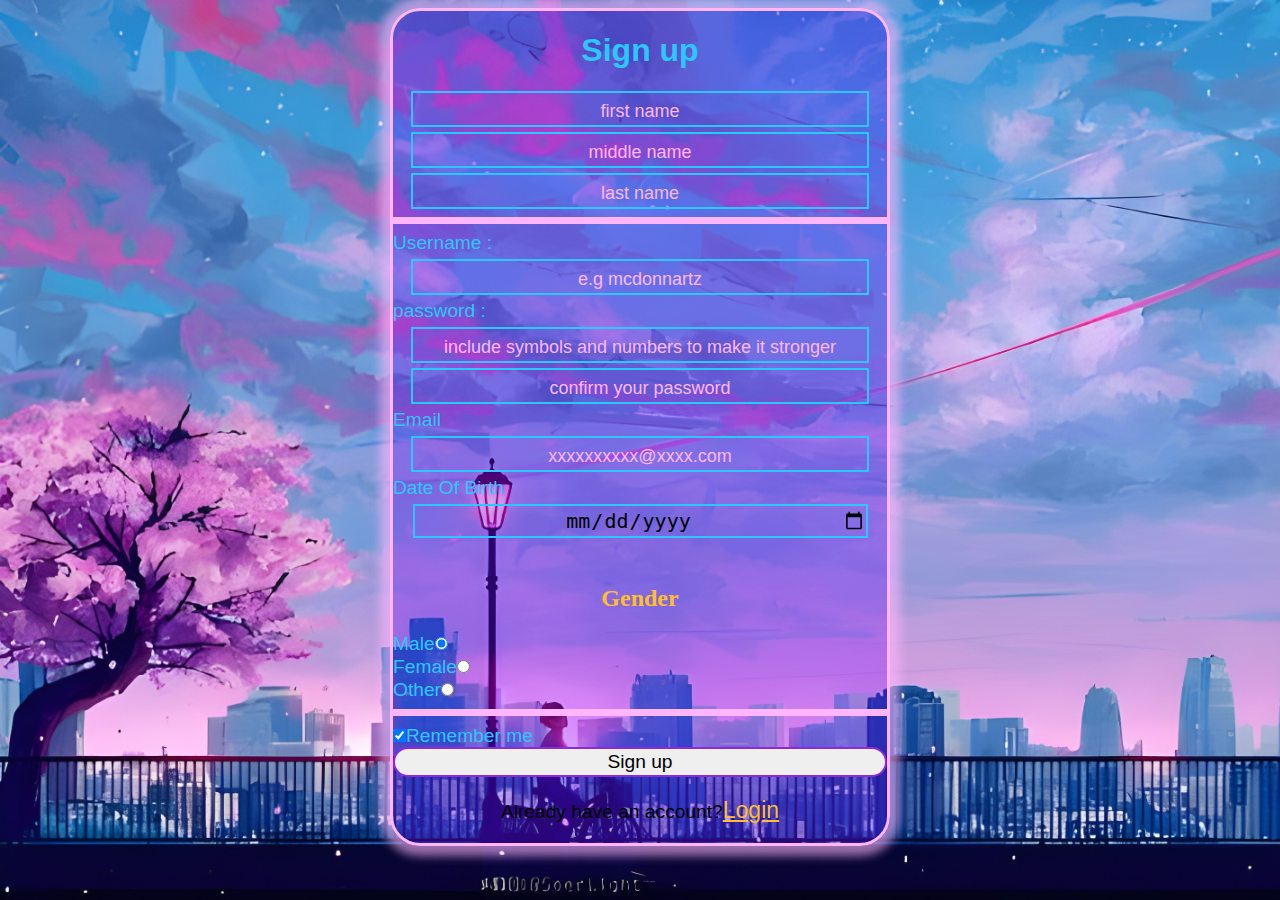
<file: index.html>
<!DOCTYPE html>
<html lang="en">
<head>
    <meta charset="utf-8">
    <meta name="viewport" content="width=device-width, initial-scale=1.0">
    <title>forms in html</title>
    <link rel="stylesheet" href="style.css">
</head>
<body>
    <div class="container">
    <main>
    <form action="" method="post">
        <h1>Sign up</h1>
        <div class="tmails">
        <input type="text" id="fname" placeholder="first name" minlength="3" maxlength="15" required class="big">
        <input type="text" id="mname" placeholder="middle name" minlength="3" maxlength="15" class="big">
        <input type="text" id="lname" placeholder="last name" minlength="3" maxlength="15" required>
        <hr>
        <label>Username :<input type="text" minlength="5" maxlength="10" placeholder="e.g mcdonnartz" required></label>
        <label>password :<input type="password" minlength="9" maxlength="16" placeholder="include symbols and numbers to make it stronger" required></label>
        <input type="password" placeholder="confirm your password" minlength="9" maxlength="16" required>

        <label>Email<input type="email" placeholder="xxxxxxxxxx@xxxx.com" required></label>
        

        <label>Date Of Birth<input type="date" required></label><br>
        </div>

        <h2>Gender</h2>
        <label>Male<input type="radio" name="title" checked></label><br>
        <label>Female<input type="radio" name="title"></label><br>
        <label>Other<input type="radio" name="title"></label><br>
        <hr>
        <label><input type="checkbox" checked>Remember me</label>
        <button type="submit">Sign up</button>
        <p>Already have an account?<a href="signin.html">Login</a></p>
    </form>
    </main>
    </div>

</body>
</html>
</file>
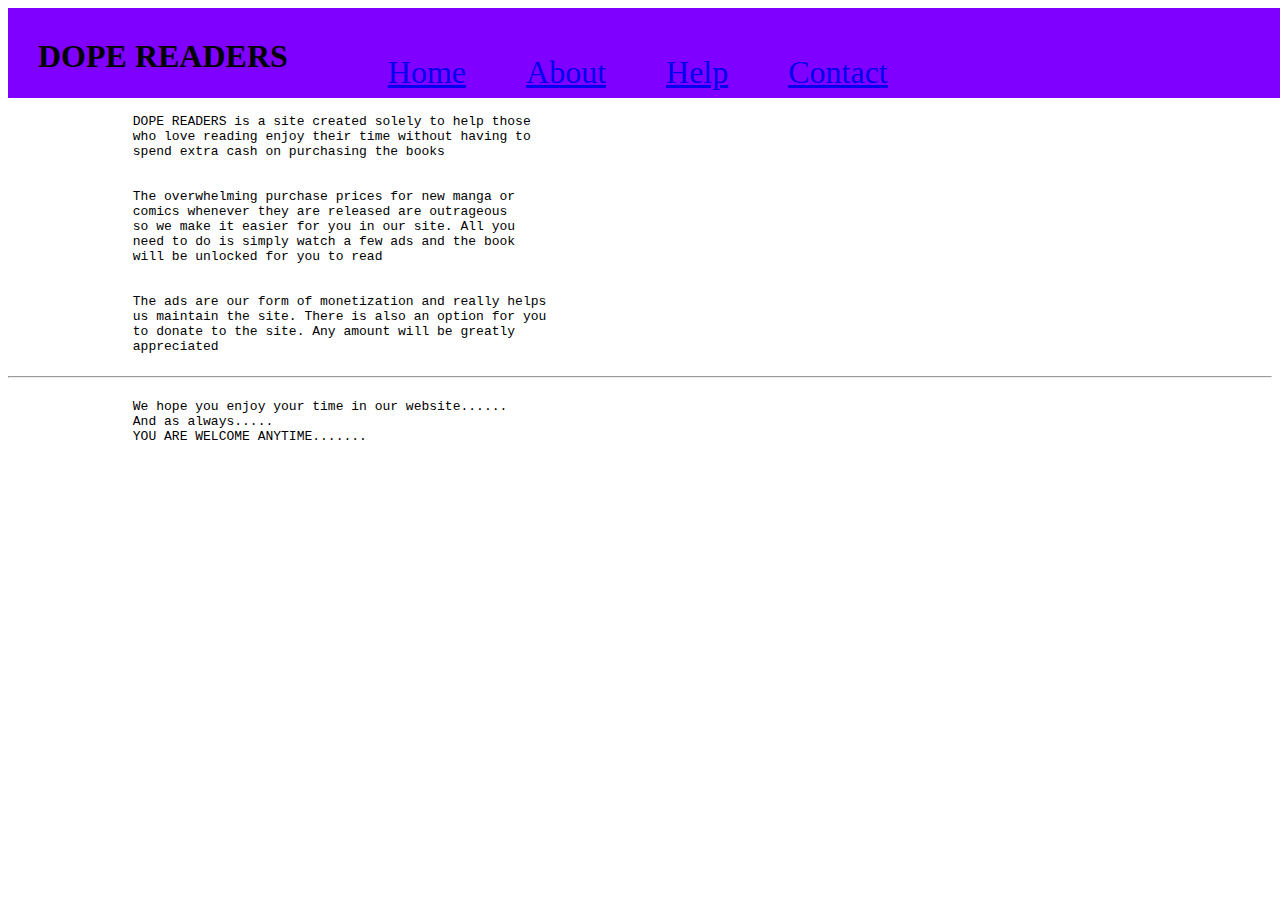
<file: about.html>
<!DOCTYPE html>
<html>
    <head>
        <meta charset="utf-8">
        <meta name="viewport" content="width=device-width, initial-scale=1.0">
        <title>
            About
        </title>
        <link rel="stylesheet" href="login.css">
    </head>
    <body>
        <section class="navigation">
            <h1>DOPE READERS</h1>
            <ul>
                <li><a href="homepage.html">Home</a></li><li><a href="about.html">About</a></li><li><a href="help.html">Help</a></li><li><a href="contact.html">Contact</a></li>
            </ul>
        </section>
        <p>
            <pre>
                DOPE READERS is a site created solely to help those
                who love reading enjoy their time without having to
                spend extra cash on purchasing the books <br><br>
                The overwhelming purchase prices for new manga or
                comics whenever they are released are outrageous
                so we make it easier for you in our site. All you
                need to do is simply watch a few ads and the book
                will be unlocked for you to read <br><br>
                The ads are our form of monetization and really helps
                us maintain the site. There is also an option for you
                to donate to the site. Any amount will be greatly 
                appreciated <br><br><hr>
                We hope you enjoy your time in our website...... 
                And as always..... 
                YOU ARE WELCOME ANYTIME....... 
            </pre>
        </p>
    </body>
</html>
</file>
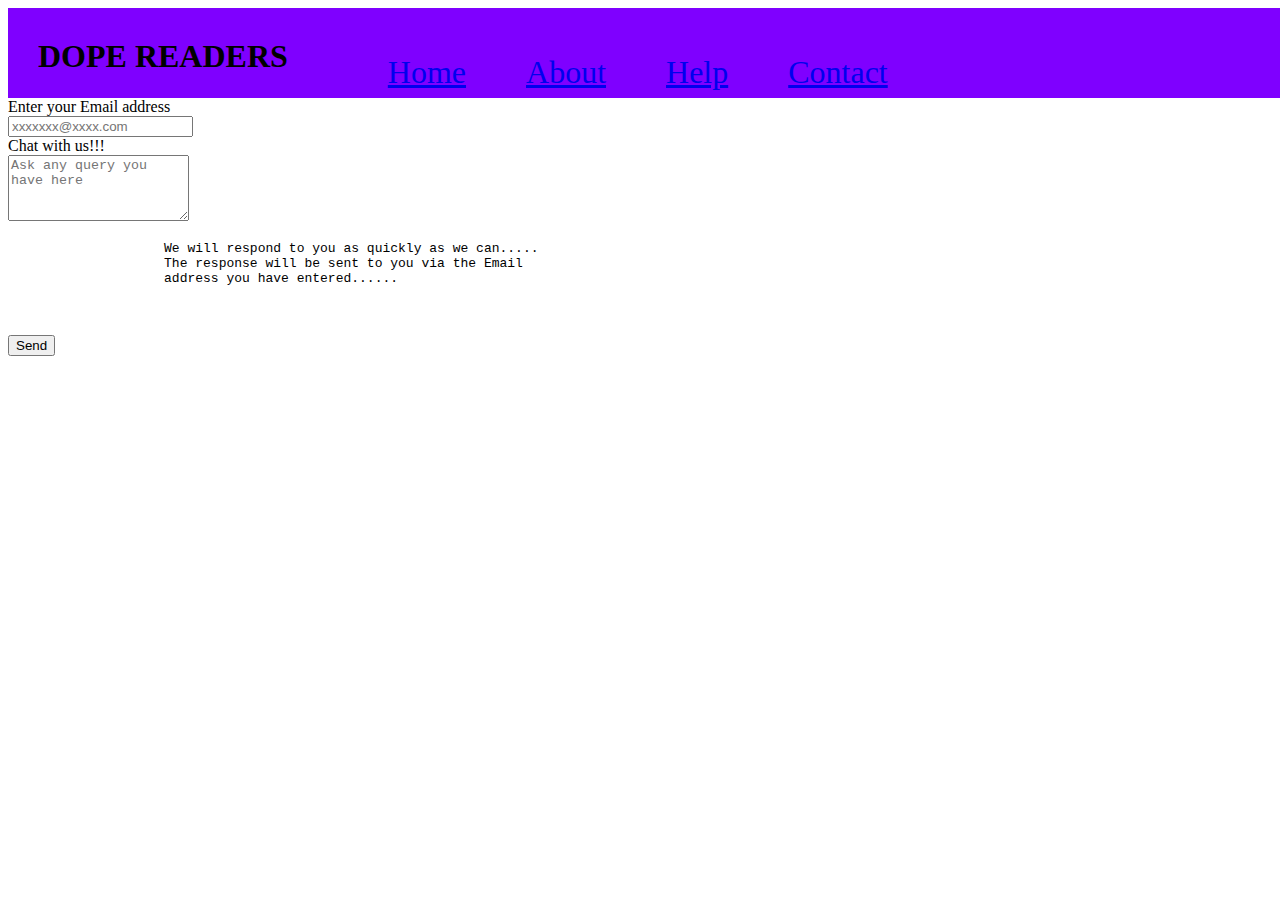
<file: contact.html>
<!DOCTYPE html>
<html>
    <head>
        <meta charset="utf-8">
        <meta name="viewport" content="width=device-width, initial-scale=1.0">
        <title>
            contact us
        </title>
        <link rel="stylesheet" href="login.css">
    </head>
    <body>
        <section class="navigation">
            <h1>DOPE READERS</h1>
            <ul>
                <li><a href="homepage.html">Home</a></li><li><a href="about.html">About</a></li><li><a href="help.html">Help</a></li><li><a href="contact.html">Contact</a></li>
            </ul>
        </section>
        <form action="" method="post">
            <label for="email">Enter your Email address</label><br>
            <input type="email" placeholder="xxxxxxx@xxxx.com" required><br>
            <label for="comment">Chat with us!!!</label><br>
            <textarea id="comment cols="30" rows="4" placeholder="Ask any query you have here"></textarea><br>
            <p>
                <pre>
                    We will respond to you as quickly as we can.....
                    The response will be sent to you via the Email 
                    address you have entered...... 
                </pre>
            </p><br>
            <button type="submit">Send</button>
        </form><br>
    </body>
</html>
</file>
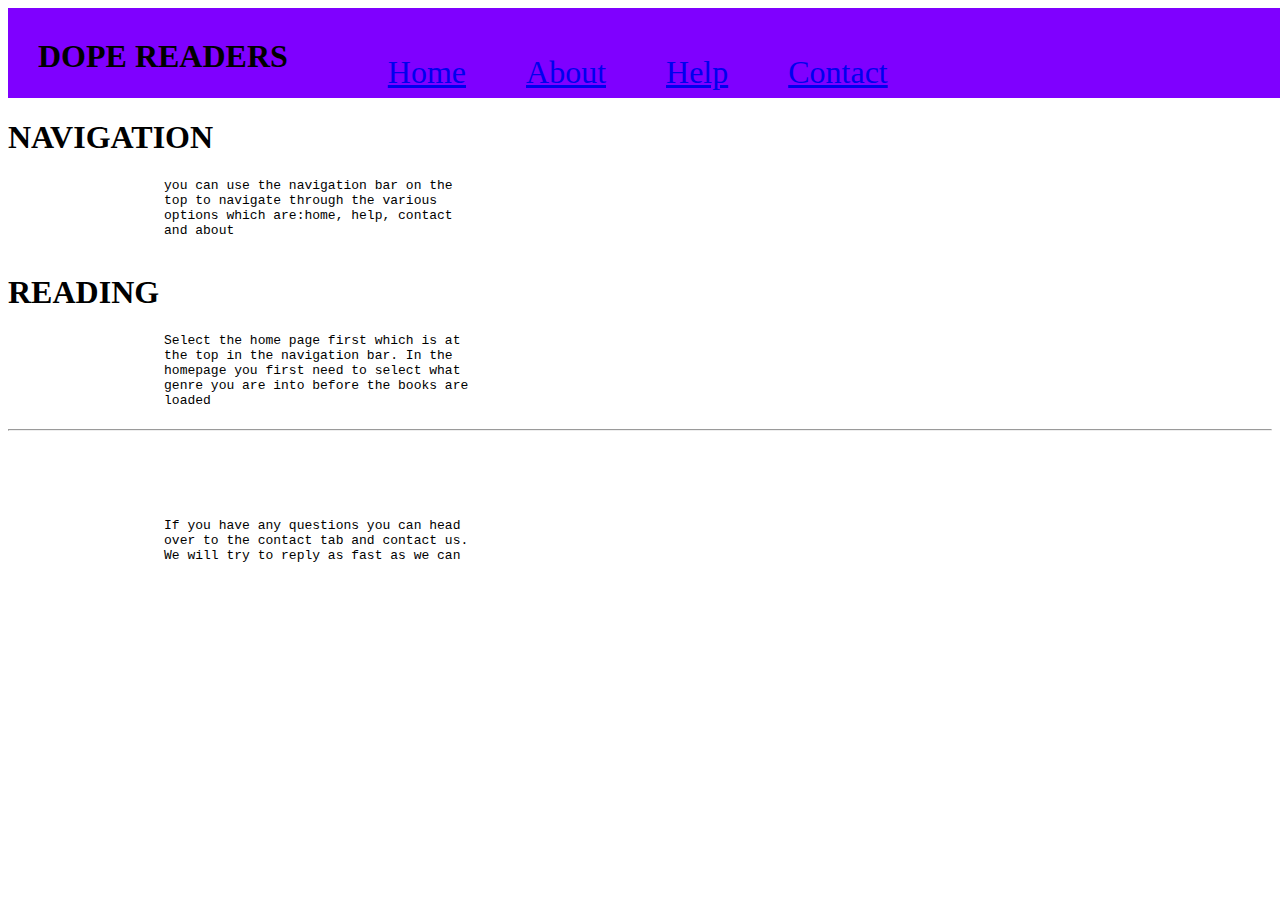
<file: help.html>
<!DOCTYPE html>
<html>
    <head>
        <meta charset="utf-8">
        <meta name="viewport" content="width=device-width, initial-scale=1.0">
        <title>
            Help
        </title>
        <link rel="stylesheet" href="login.css">
    </head>
    <body>
        <main>
            <section class="navigation">
                <h1>DOPE READERS</h1>
                <ul>
                    <li><a href="homepage.html">Home</a></li><li><a href="about.html">About</a></li><li><a href="help.html">Help</a></li><li><a href="contact.html">Contact</a></li>
                </ul>
            </section>
            <h1>
                NAVIGATION
            </h1>
            <p>
                <pre>
                    you can use the navigation bar on the 
                    top to navigate through the various
                    options which are:home, help, contact 
                    and about
                </pre>
            </p>
            <h1>
                READING
            </h1>
            <p>
                <pre>
                    Select the home page first which is at
                    the top in the navigation bar. In the
                    homepage you first need to select what
                    genre you are into before the books are
                    loaded
                    <hr>
                </pre>
            </p><br>
            <p>
                <pre>
                    If you have any questions you can head
                    over to the contact tab and contact us.
                    We will try to reply as fast as we can 
                </pre>
            </p>
        </main>
    </body>
</html>
</file>
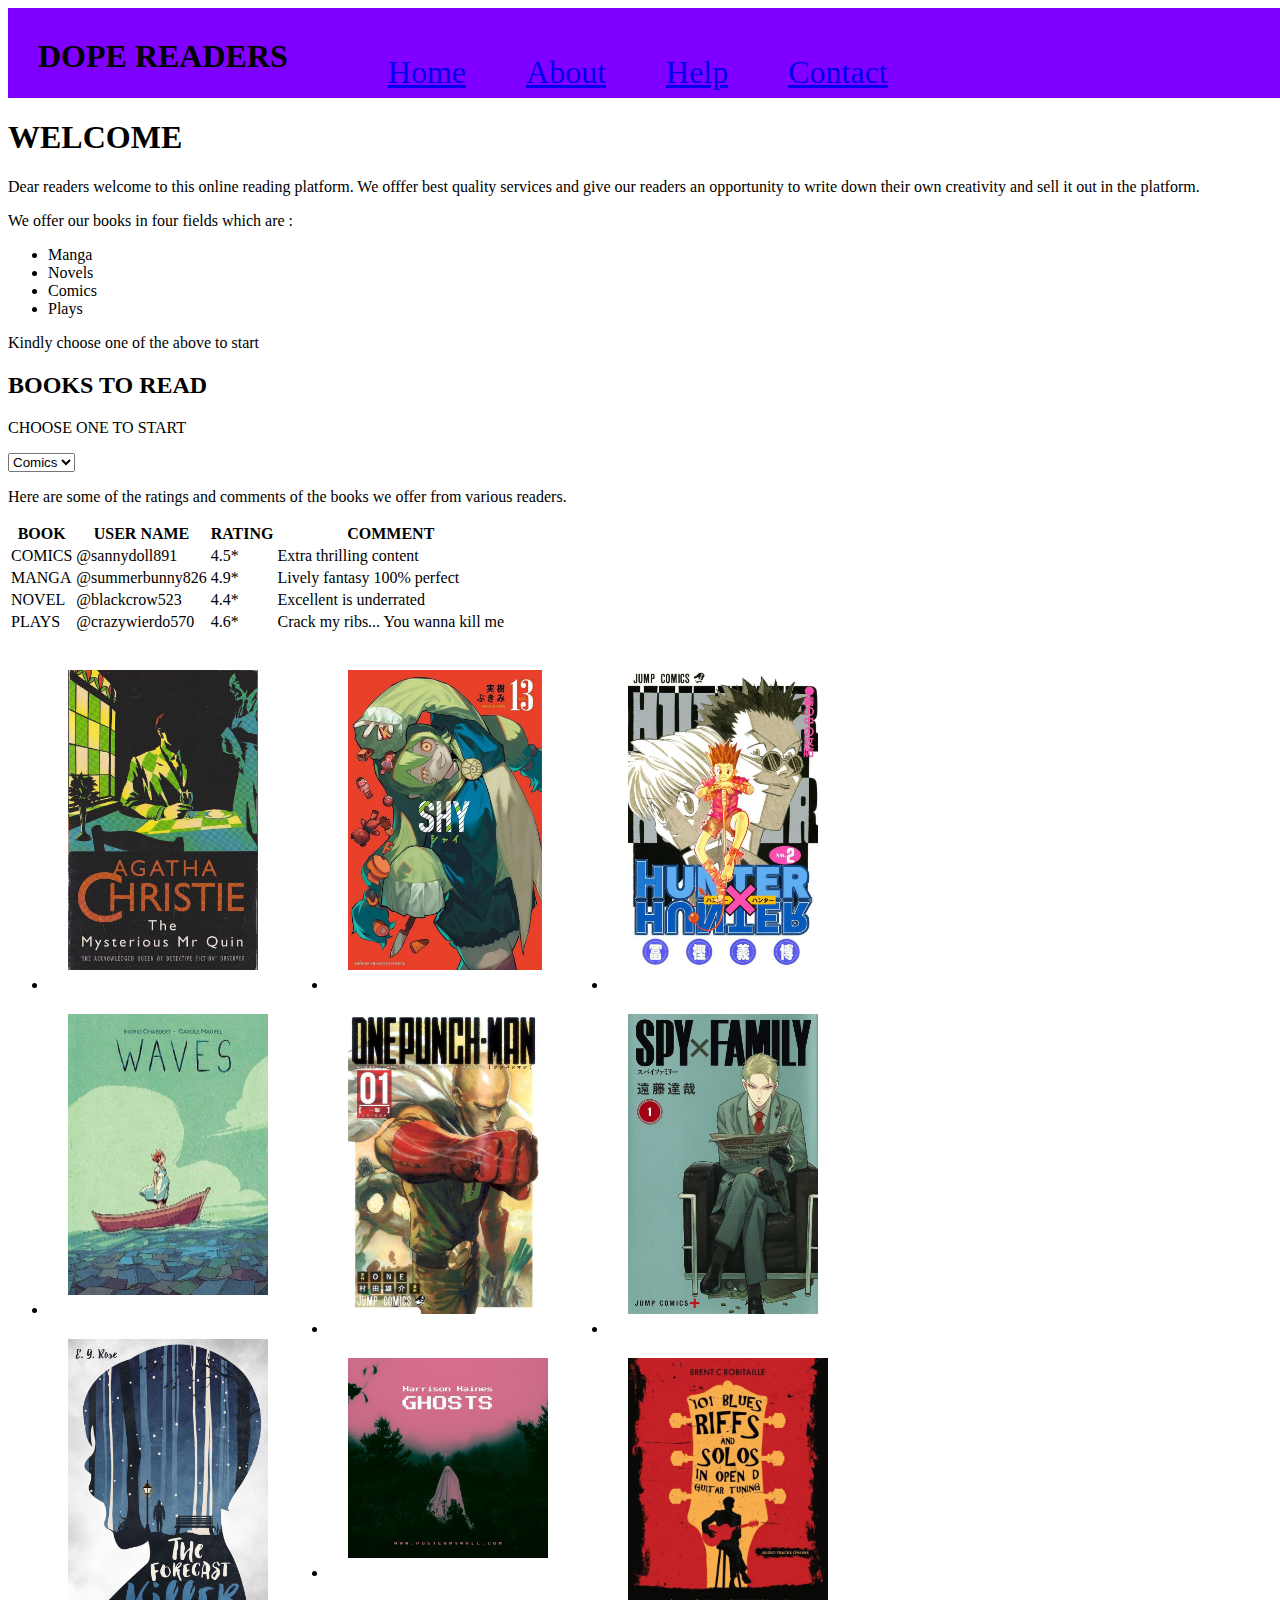
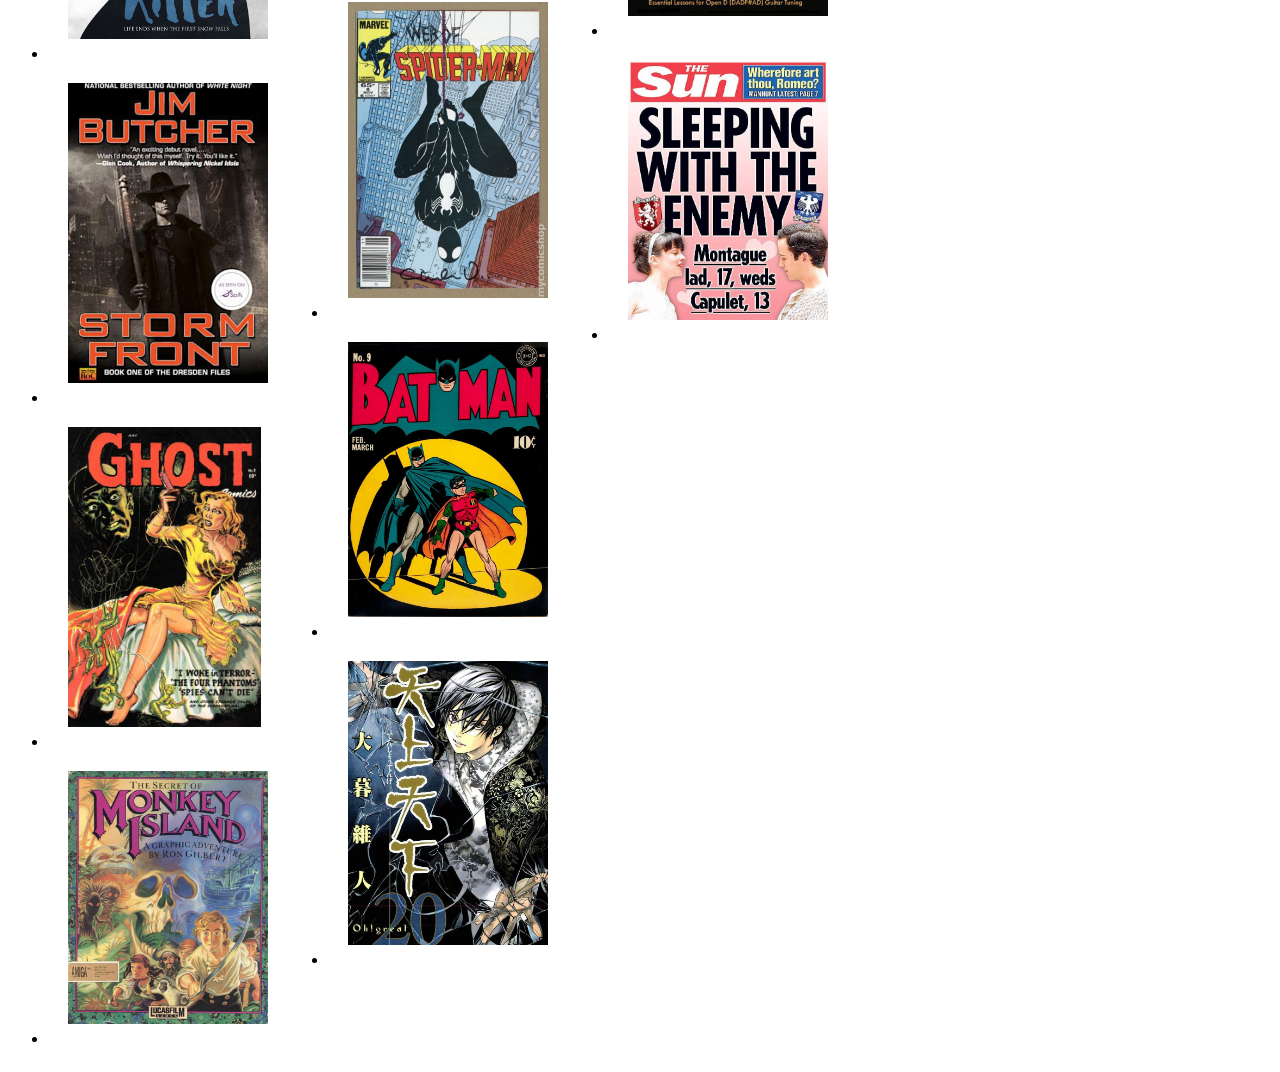
<file: homepage.html>
<!DOCTYPE html>
<html language="en">
    <head>
        <meta charset="utf-8">
        <meta name="viewport" content="width=device-width, initial-scale=1.0">
        <title>DOPE READERS</title>
        <link rel="stylesheet" href="login.css">
    </head>
    <body>
        <main>
            <section class="navigation">
                <h1>DOPE READERS</h1>
                <ul>
                    <li><a href="homepage.html">Home</a></li><li><a href="about.html">About</a></li><li><a href="help.html">Help</a></li><li><a href="contact.html">Contact</a></li>
                </ul>
            </section>
            <section class="intro">
                <h1>WELCOME</h1>
                <p>
                    Dear readers welcome to this online reading platform.
                    We offfer  best quality services and give our readers 
                    an opportunity to write down their own creativity and 
                    sell it out in the platform.
                </p>
                <p>We offer our books in four fields which are :</p>
                <ul>
                    <li>Manga</li>
                    <li>Novels</li>
                    <li>Comics</li>
                    <li>Plays</li>
                </ul> 
                <p>Kindly choose one of the above to start</p>
                <h2>BOOKS TO READ</h2>
                <article>
                    <p>CHOOSE ONE TO START</p>
                    <select>
                        <option>Comics</option>
                        <option>Manga</option>
                        <option>Novel</option>
                        <option>Plays</option> 
                    </select>
                </article>
            </section>
            <section>
                <p>
                    Here are some of the ratings and comments of the books we offer from various readers.
                </p>
                <table>
                    <tr> 
                        <th>BOOK</th>
                        <th>USER NAME</th>
                        <th>RATING</th>
                        <th>COMMENT</th>
                    </tr>
                    <tr>
                        <td>COMICS</td>
                        <td>@sannydoll891</td>
                        <td>4.5*</td>
                        <td>Extra thrilling content</td>
                    </tr>
                    <tr>
                        <td>MANGA</td>
                        <td>@summerbunny826</td>
                        <td>4.9*</td>
                        <td>Lively fantasy 100% perfect</td>
                    </tr>
                    <tr>
                        <td>NOVEL</td>
                        <td>@blackcrow523</td>
                        <td>4.4*</td>
                        <td>Excellent is underrated</td>
                    </tr>
                    <tr>
                        <td>PLAYS</td>
                        <td>@crazywierdo570</td>
                        <td>4.6*</td>
                        <td>Crack my ribs... You wanna kill me</td>
                    </tr>
                </table>
            </section>
        </main>
        <footer class="footer">
            <ul>
                <li><img src="ddddd/4c4dfaf40ba18cffd3560c21e7202543.jpg" alt=""></li>
                <li><img src="ddddd/7dffbd95728599e6ab432fe9d2bc34ea - Copy.jpg" alt=""></li>
                <li><img src="ddddd/8aadee2eafece86269e20d025bab490e.jpg" alt=""></li>
                <li><img src="ddddd/16d95274d8eca1591fe785fb65bddd5b.jpg" alt=""></li>
                <li><img src="ddddd/69e6d7b9f555dde525e6c0ad396594df - Copy.jpg" alt=""></li>
                <li><img src="ddddd/90cceb139b8cd5bff100dea093acb28b.jpg" alt=""></li>
            </ul>
            <ul>
                <li><img src="ddddd/166c57432eb9e2a70c66b137da7bca3a - Copy.jpg" alt=""></li>
                <li><img src="ddddd/961d26b0fa54835ee3c01ca9806ea19a.jpg" alt=""></li>
                <li><img src="ddddd/04751b4da364cb8da662423c7c4438c9 - Copy.jpg" alt=""></li>
                <li><img src="ddddd/9044b0f0b51733a1edfe5c10aabd0251 - Copy.jpg" alt=""></li>
                <li><img src="ddddd/b8d8cb19503b644127da29e5b287e124 - Copy.jpg" alt=""></li>
                <li><img src="ddddd/bd8253c47f17f335569df09f938b3cde - Copy.jpg" alt=""></li>
            </ul>
            <ul>
                <li><img src="ddddd/d1811c4ff2761a00bd8f22ddb2cf624d.jpg" alt=""></li>
                <li><img src="ddddd/e28c12d755fba575d11259b360ce9abd.jpg" alt=""></li>
                <li><img src="ddddd/ec0eb4761bc1a9e15c2ece911e98a718 - Copy.jpg" alt=""></li>
                <li><img src="ddddd/f83aeab22e002d715b4d63240d806e38 - Copy.jpg" alt=""></li>
            </ul>
        </footer>
    </body>
</html>
</file>
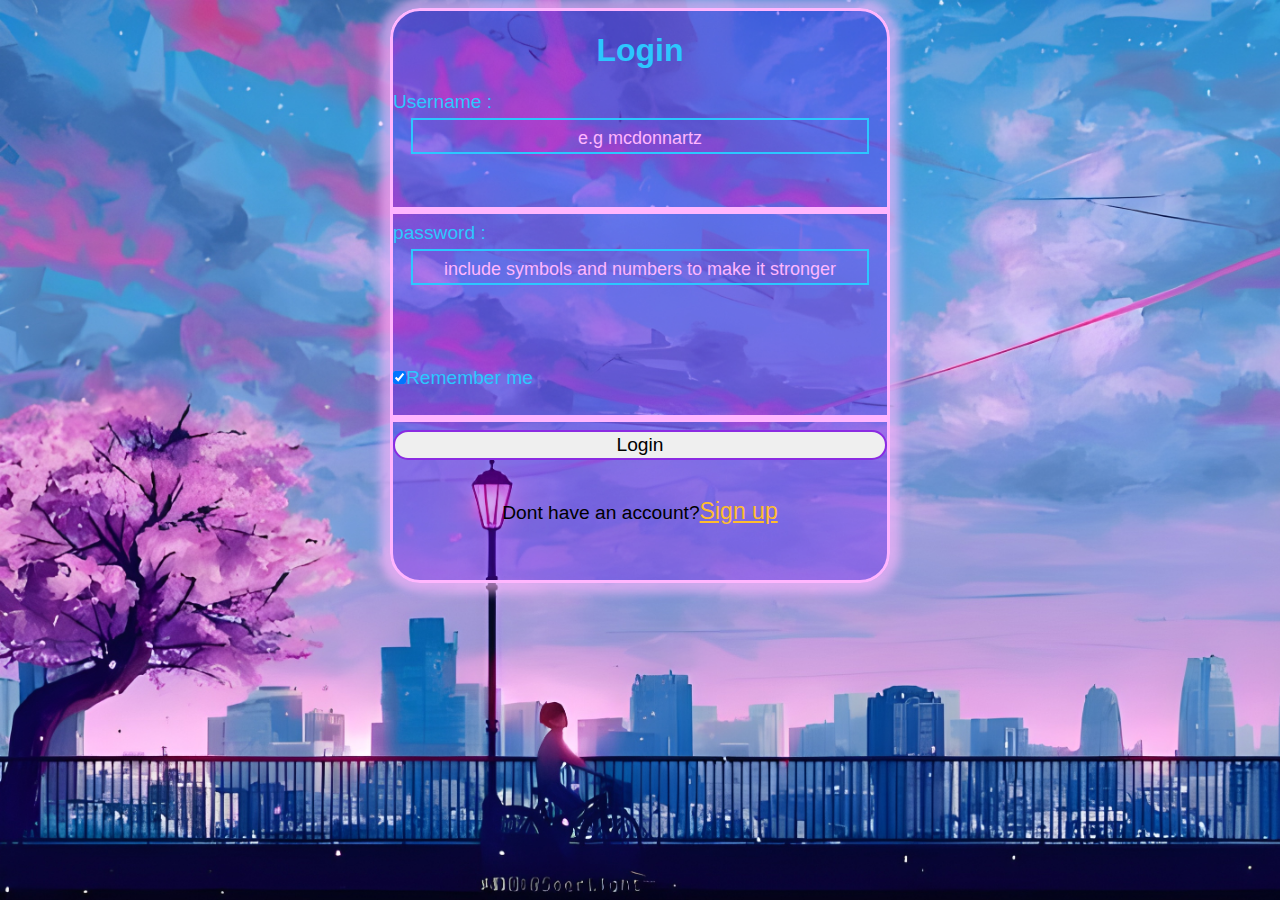
<file: signin.html>
<!DOCTYPE html>
<html lang="en">
<head>
    <meta charset="utf-8">
    <meta name="viewport" content="width=device-width, initial-display=1.0">
    <title>forms in html</title>
    <link rel="stylesheet" href="style.css">
</head>
<body>
    <div class="container">
        <main>
            <form action="" method="post">
                <h1>Login</h1>
                <div class="tmails">
                    <label>Username :<input type="text" id="Username" minlength="5" maxlength="10" placeholder="e.g mcdonnartz" required></label><br><br><hr>
        
                    <label>password :<input type="password" id="password" minlength="9" maxlength="16" placeholder="include symbols and numbers to make it stronger" required></label><br><br><br>
                </div>
        
                <br>
                <label><input type="checkbox" id="check" checked>Remember me</label><br><br><hr>
                <button type="submit">Login</button><br><br>
                
        
                <p>Dont have an account?<a href="index.html">Sign up</a></p><br><br>
            </form>
        </main>
    </div>
</body>
</html>
</file>
<file: style.css>
body {
    background: url(MObSdEwj_4x.jpg);
    background-size: cover;
    background-repeat: no-repeat;
    background-attachment: fixed;
}

.container {
    max-width: 500px;
    margin: 0 auto;

}

form{
    border-style: solid;
    border-color: rgb(255, 182, 254);
    border-radius: 30px;
    box-shadow: 0px 0px 10px 10px rgba(255, 182, 254, 0.6) ;
    background: rgba(127, 0, 255, 0.3);

}
input{
    background: transparent;
    border-color: rgb(44, 199, 255);
    border-style: solid;
    margin-top: 5px;
    margin-bottom: 5px;
    margin-left: auto;
    margin-right: auto;
    font-size: x-large;
    text-align: center;
}

.tmails input {
    display: block;
    width: 450px;
    height: 30px;
}

.tmails input:hover {
    background: rgb(255, 255, 255);
}

hr {
    height: 1px;
    background-color: rgb(255, 182, 254);
    border: solid;
    border-color: rgb(255, 182, 254);
}

h1{
    text-align: center;
    font-family: Arial, Helvetica, sans-serif;
    color: rgb(44, 199, 255);
}
::placeholder{
    font-size: large;
    text-align: center;
    color: rgb(255, 182, 254);
}

button{
    width: 100%;
    height: 30px;
    border-radius: 100px;
    font-size: larger;
    border-color: blueviolet;
    border-style: solid;
}

p{
    font-family: sans-serif;
    font-size: larger;
    text-align: center;
    margin-top: 20px;
}
a{
    color: rgb(255, 189, 47);
    font-size: larger;
    font-family: sans-serif;
}
label{
    color: rgb(44, 199, 255);
    font-family: sans-serif;
    font-size: larger;
}
h2{
    color: rgb(255, 189, 47);
    text-align: center;
}
.left{
    margin: 0 auto;
}
#check{
   size: 0cap;
}
fieldset{
    border-style: solid;
    border-color: rgb(255, 182, 254);
    border-radius: 20px;
    width: 80%;
    margin-left: auto;
    margin-right: auto;
    
}
</file>
<file: login.css>
.navigation {
    display: flex;
    background: rgb(127, 0, 255);
    width: 100vw;
    height: 10vh;
    margin-left: auto;
    margin-right: auto;
}

.navigation h1 {
    text-align: center;
    font-size: xx-large;
    padding: 20px;
    margin: 10px;
}

.navigation li {
    display: inline-block;
    border-radius: 30px;
    padding: 20px;
    margin: 10px;
    font-size: xx-large;
}

.navigation li:hover {
    background: rgb(255, 189, 47);
}

img {
    max-width: 200px;
    max-height: 300px;
    margin: 20px 20px;
}

.footer {
    display: flex;
    width: 100vw;
}
</file>
